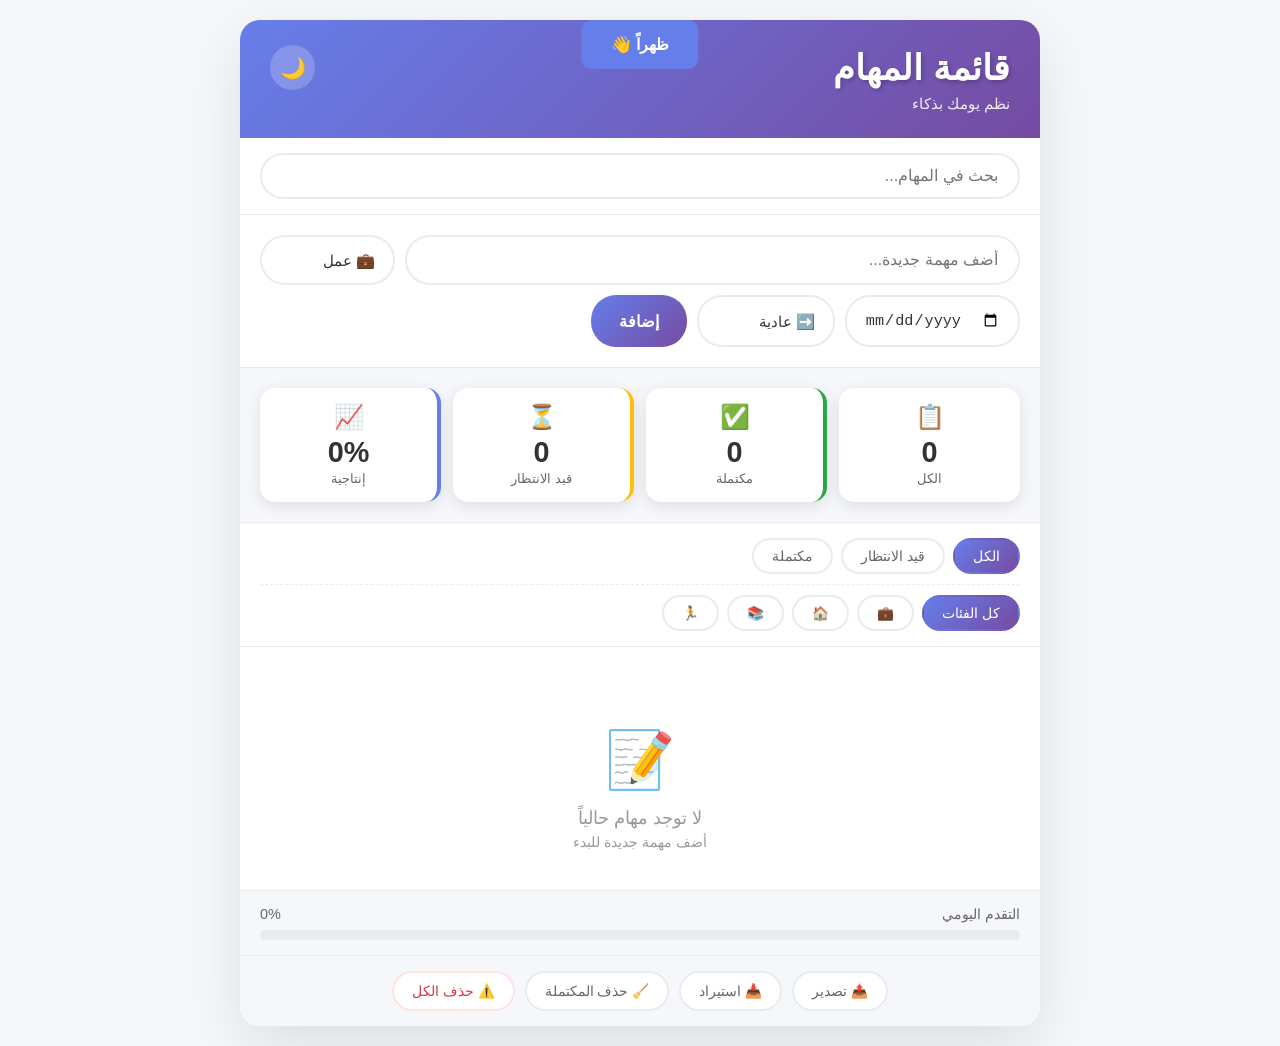
<file: index.html>
<!DOCTYPE html>
<html lang="ar" dir="rtl">
<head>
    <meta charset="UTF-8">
    <meta name="viewport" content="width=device-width, initial-scale=1.0">
    <meta name="description" content="تطبيق ذكي لإدارة المهام والمهام اليومية مع ميزات متقدمة للتصنيف والأولوية والعمل بدون إنترنت">
    <meta name="theme-color" content="#667eea">
    <meta name="background-color" content="#ffffff">
    <meta name="keywords" content="قائمة المهام, إدارة المهام, مهامي, todo list, task manager, تطبيق مهام, تنظيم الوقت">
    <meta name="author" content="MiniMax Agent">
    <meta name="robots" content="index, follow">
    
    <!-- Open Graph Meta Tags -->
    <meta property="og:title" content="قائمة المهام الذكية">
    <meta property="og:description" content="تطبيق ويب تقدمي لإدارة مهامك اليومية بذكاء">
    <meta property="og:type" content="website">
    <meta property="og:url" content="https://AbdulElahOthmanGwaith.github.io/todo-app-enhanced-repo/">
    <meta property="og:image" content="icons/icon-512x512.svg">
    <meta property="og:locale" content="ar_SA">
    
    <!-- PWA Manifest -->
    <link rel="manifest" href="manifest.json">
    <link rel="canonical" href="https://AbdulElahOthmanGwaith.github.io/todo-app-enhanced-repo/">
    
    <!-- Favicon and Icons -->
    <link rel="icon" type="image/svg+xml" href="icons/icon-192x192.svg">
    <link rel="apple-touch-icon" href="icons/icon-192x192.svg">
    <link rel="mask-icon" href="icons/icon-192x192.svg" color="#667eea">
    
    <!-- Preconnect to external resources -->
    <link rel="preconnect" href="https://fonts.googleapis.com">
    <link rel="preconnect" href="https://fonts.gstatic.com" crossorigin>
    
    <title>قائمة المهام الذكية - الإصدار المحدث</title>
    <link rel="stylesheet" href="styles.css">
</head>
<body>
    <div class="container">
        <header class="header">
            <div class="header-top">
                <h1>قائمة المهام</h1>
                <button id="darkModeBtn" class="dark-mode-btn" title="تبديل الوضع الداكن">
                    <span class="mode-icon">🌙</span>
                </button>
            </div>
            <p class="subtitle">نظم يومك بذكاء</p>
        </header>

        <!-- شريط البحث -->
        <div class="search-section">
            <input type="text" id="searchInput" placeholder="بحث في المهام...">
        </div>

        <div class="input-section">
            <div class="input-row">
                <input type="text" id="taskInput" placeholder="أضف مهمة جديدة..." maxlength="100">
                <select id="categorySelect">
                    <option value="work">💼 عمل</option>
                    <option value="personal">🏠 شخصي</option>
                    <option value="study">📚 دراسة</option>
                    <option value="health">🏃 صحة</option>
                    <option value="other">📁 أخرى</option>
                </select>
            </div>
            <div class="input-row">
                <input type="date" id="dueDateInput" class="date-input">
                <select id="prioritySelect">
                    <option value="low">⬇️ منخفضة</option>
                    <option value="normal" selected>➡️ عادية</option>
                    <option value="high">⬆️ مهمة</option>
                    <option value="urgent">🔴 عاجلة</option>
                </select>
                <button id="addTaskBtn">إضافة</button>
            </div>
        </div>

        <!-- قسم الإحصائيات -->
        <div class="stats-section">
            <div class="stat-card" data-tooltip="إجمالي المهام">
                <span class="stat-icon">📋</span>
                <span class="stat-number" id="totalTasks">0</span>
                <span class="stat-label">الكل</span>
            </div>
            <div class="stat-card completed" data-tooltip="المهام المكتملة">
                <span class="stat-icon">✅</span>
                <span class="stat-number" id="completedTasks">0</span>
                <span class="stat-label">مكتملة</span>
            </div>
            <div class="stat-card pending" data-tooltip="المهام المعلقة">
                <span class="stat-icon">⏳</span>
                <span class="stat-number" id="pendingTasks">0</span>
                <span class="stat-label">قيد الانتظار</span>
            </div>
            <div class="stat-card productivity" data-tooltip="نسبة الإنجاز">
                <span class="stat-icon">📈</span>
                <span class="stat-number" id="productivityRate">0%</span>
                <span class="stat-label">إنتاجية</span>
            </div>
        </div>

        <!-- قسم التصفية والعرض -->
        <div class="filter-section">
            <div class="filter-group">
                <button class="filter-btn active" data-filter="all">الكل</button>
                <button class="filter-btn" data-filter="pending">قيد الانتظار</button>
                <button class="filter-btn" data-filter="completed">مكتملة</button>
            </div>
            <div class="filter-group category-filter">
                <button class="filter-btn active" data-category="all">كل الفئات</button>
                <button class="filter-btn" data-category="work">💼</button>
                <button class="filter-btn" data-category="personal">🏠</button>
                <button class="filter-btn" data-category="study">📚</button>
                <button class="filter-btn" data-category="health">🏃</button>
            </div>
        </div>

        <!-- قسم الإجراءات الجماعية -->
        <div class="bulk-actions" id="bulkActions">
            <span class="bulk-info"><span id="selectedCount">0</span> محددة</span>
            <button class="bulk-btn complete-selected" onclick="completeSelected()">✓ إتمام</button>
            <button class="bulk-btn delete-selected" onclick="deleteSelected()">🗑️ حذف</button>
            <button class="bulk-btn" onclick="clearSelection()">إلغاء</button>
        </div>

        <ul id="taskList" class="task-list">
            <!-- المهام ستضاف هنا -->
        </ul>

        <div id="emptyMessage" class="empty-message">
            <span class="empty-icon">📝</span>
            <p>لا توجد مهام حالياً</p>
            <p class="empty-hint">أضف مهمة جديدة للبدء</p>
        </div>

        <!-- شريط التقدم -->
        <div class="progress-section">
            <div class="progress-header">
                <span>التقدم اليومي</span>
                <span id="progressPercent">0%</span>
            </div>
            <div class="progress-bar">
                <div class="progress-fill" id="progressFill"></div>
            </div>
        </div>

        <!-- قائمة الإجراءات -->
        <div class="actions-section">
            <button class="action-btn" onclick="exportTasks()" title="تصدير المهام">📤 تصدير</button>
            <button class="action-btn" onclick="importTasks()" title="استيراد المهام">📥 استيراد</button>
            <button class="action-btn" onclick="clearCompleted()" title="حذف المكتملة">🧹 حذف المكتملة</button>
            <button class="action-btn danger" onclick="clearAllTasks()" title="حذف الكل">⚠️ حذف الكل</button>
        </div>
    </div>

    <!-- زر التراجع عن الحذف -->
    <div id="undoToast" class="undo-toast">
        <span>تم حذف المهمة</span>
        <button onclick="undoDelete()">تراجع</button>
    </div>

    <!-- Service Worker Registration -->
    <script src="sw-register.js"></script>
    <script src="script.js"></script>
</body>
</html>
</file>
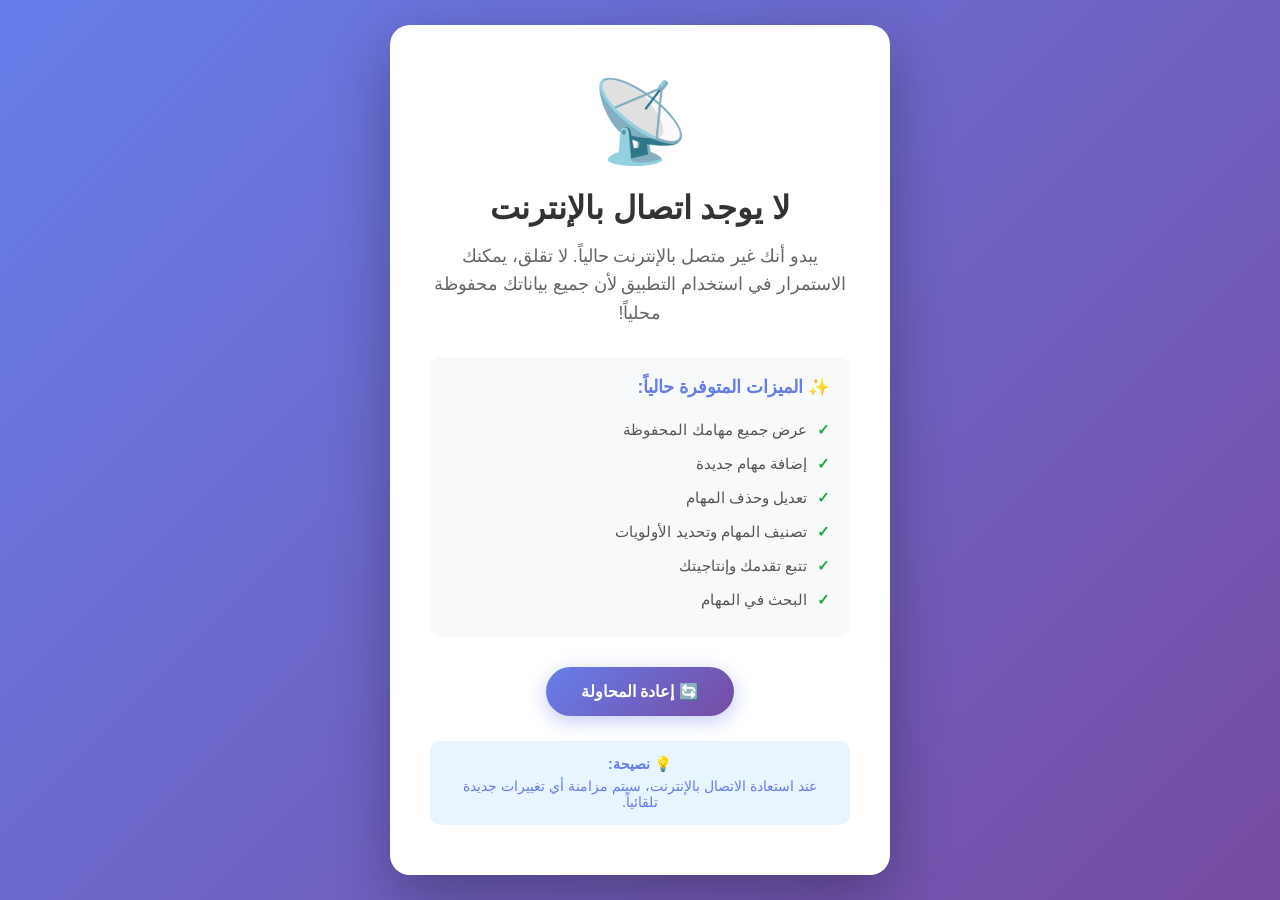
<file: offline.html>
<!DOCTYPE html>
<html lang="ar" dir="rtl">
<head>
    <meta charset="UTF-8">
    <meta name="viewport" content="width=device-width, initial-scale=1.0">
    <title>لا يوجد اتصال بالإنترنت - قائمة المهام</title>
    <style>
        * {
            margin: 0;
            padding: 0;
            box-sizing: border-box;
        }

        body {
            font-family: 'Segoe UI', Tahoma, Geneva, Verdana, sans-serif;
            background: linear-gradient(135deg, #667eea 0%, #764ba2 100%);
            min-height: 100vh;
            display: flex;
            align-items: center;
            justify-content: center;
            padding: 20px;
        }

        .container {
            text-align: center;
            background: white;
            padding: 50px 40px;
            border-radius: 20px;
            box-shadow: 0 20px 60px rgba(0, 0, 0, 0.3);
            max-width: 500px;
            width: 100%;
        }

        .icon {
            font-size: 80px;
            margin-bottom: 20px;
        }

        h1 {
            color: #333;
            font-size: 2rem;
            margin-bottom: 15px;
        }

        p {
            color: #666;
            font-size: 1.1rem;
            line-height: 1.6;
            margin-bottom: 30px;
        }

        .features {
            background: #f8f9fa;
            padding: 20px;
            border-radius: 12px;
            margin-bottom: 30px;
            text-align: right;
        }

        .features h3 {
            color: #667eea;
            margin-bottom: 15px;
            font-size: 1.1rem;
        }

        .features ul {
            list-style: none;
            padding: 0;
        }

        .features li {
            padding: 8px 0;
            color: #555;
            font-size: 0.95rem;
        }

        .features li::before {
            content: '✓';
            color: #28a745;
            margin-left: 10px;
            font-weight: bold;
        }

        .btn {
            display: inline-block;
            padding: 15px 35px;
            background: linear-gradient(135deg, #667eea 0%, #764ba2 100%);
            color: white;
            text-decoration: none;
            border-radius: 50px;
            font-size: 1rem;
            font-weight: bold;
            cursor: pointer;
            border: none;
            transition: all 0.3s ease;
            box-shadow: 0 5px 20px rgba(102, 126, 234, 0.4);
        }

        .btn:hover {
            transform: translateY(-3px);
            box-shadow: 0 8px 25px rgba(102, 126, 234, 0.5);
        }

        .status {
            margin-top: 25px;
            padding: 15px;
            background: #e8f4ff;
            border-radius: 10px;
            font-size: 0.9rem;
            color: #667eea;
        }

        .status strong {
            display: block;
            margin-bottom: 5px;
        }

        .wifi-icon {
            animation: pulse 2s infinite;
        }

        @keyframes pulse {
            0%, 100% {
                opacity: 1;
            }
            50% {
                opacity: 0.5;
            }
        }

        @media (max-width: 500px) {
            .container {
                padding: 30px 20px;
            }

            h1 {
                font-size: 1.5rem;
            }

            .icon {
                font-size: 60px;
            }
        }
    </style>
</head>
<body>
    <div class="container">
        <div class="icon wifi-icon">📡</div>
        <h1>لا يوجد اتصال بالإنترنت</h1>
        <p>
            يبدو أنك غير متصل بالإنترنت حالياً. لا تقلق، 
            يمكنك الاستمرار في استخدام التطبيق لأن جميع بياناتك محفوظة محلياً!
        </p>

        <div class="features">
            <h3>✨ الميزات المتوفرة حالياً:</h3>
            <ul>
                <li>عرض جميع مهامك المحفوظة</li>
                <li>إضافة مهام جديدة</li>
                <li>تعديل وحذف المهام</li>
                <li>تصنيف المهام وتحديد الأولويات</li>
                <li>تتبع تقدمك وإنتاجيتك</li>
                <li>البحث في المهام</li>
            </ul>
        </div>

        <button class="btn" onclick="window.location.reload()">
            🔄 إعادة المحاولة
        </button>

        <div class="status">
            <strong>💡 نصيحة:</strong>
            عند استعادة الاتصال بالإنترنت، سيتم مزامنة أي تغييرات جديدة تلقائياً.
        </div>
    </div>

    <script>
        // التحقق من حالة الاتصال
        function checkConnection() {
            if (navigator.onLine) {
                window.location.reload();
            }
        }

        // الاستماع لتغييرات الاتصال
        window.addEventListener('online', checkConnection);
        window.addEventListener('offline', () => {
            console.log('الاتصال مقطوع');
        });

        // التحقق كل 5 ثوانٍ
        setInterval(checkConnection, 5000);
    </script>
</body>
</html>
</file>
<file: styles.css>
/* المتغيرات الأساسية */
:root {
    --primary-gradient: linear-gradient(135deg, #667eea 0%, #764ba2 100%);
    --primary-color: #667eea;
    --secondary-color: #764ba2;
    --success-color: #28a745;
    --warning-color: #ffc107;
    --danger-color: #dc3545;
    --urgent-color: #fd7e14;
    --bg-color: #f5f7fa;
    --card-bg: #ffffff;
    --text-primary: #333333;
    --text-secondary: #666666;
    --text-muted: #999999;
    --border-color: #e9ecef;
    --shadow-color: rgba(0, 0, 0, 0.1);
    --shadow-hover: rgba(0, 0, 0, 0.15);
    --input-bg: #ffffff;
    --header-text: #ffffff;
    --transition-speed: 0.3s;
}

/* الوضع الداكن */
body.dark-mode {
    --bg-color: #1a1a2e;
    --card-bg: #16213e;
    --text-primary: #e8e8e8;
    --text-secondary: #b8b8b8;
    --text-muted: #888888;
    --border-color: #2d3a5a;
    --shadow-color: rgba(0, 0, 0, 0.3);
    --shadow-hover: rgba(0, 0, 0, 0.4);
    --input-bg: #0f3460;
    --header-text: #e8e8e8;
}

* {
    margin: 0;
    padding: 0;
    box-sizing: border-box;
}

body {
    font-family: 'Segoe UI', Tahoma, Geneva, Verdana, sans-serif;
    background: var(--bg-color);
    min-height: 100vh;
    padding: 20px;
    transition: background-color var(--transition-speed), color var(--transition-speed);
}

.container {
    max-width: 800px;
    margin: 0 auto;
    background: var(--card-bg);
    border-radius: 20px;
    box-shadow: 0 20px 60px var(--shadow-color);
    overflow: hidden;
    transition: background-color var(--transition-speed);
}

/* رأس الصفحة */
.header {
    background: var(--primary-gradient);
    color: var(--header-text);
    padding: 25px 30px;
    position: relative;
}

.header-top {
    display: flex;
    justify-content: space-between;
    align-items: center;
    margin-bottom: 5px;
}

.header h1 {
    font-size: 2.2rem;
    text-shadow: 2px 2px 4px rgba(0, 0, 0, 0.2);
}

.subtitle {
    font-size: 0.95rem;
    opacity: 0.9;
}

/* زر الوضع الداكن */
.dark-mode-btn {
    background: rgba(255, 255, 255, 0.2);
    border: none;
    border-radius: 50%;
    width: 45px;
    height: 45px;
    cursor: pointer;
    display: flex;
    align-items: center;
    justify-content: center;
    font-size: 1.3rem;
    transition: all var(--transition-speed);
}

.dark-mode-btn:hover {
    background: rgba(255, 255, 255, 0.3);
    transform: scale(1.1);
}

.dark-mode .mode-icon::before {
    content: '☀️';
}

/* قسم البحث */
.search-section {
    padding: 15px 20px;
    background: var(--card-bg);
    border-bottom: 1px solid var(--border-color);
}

#searchInput {
    width: 100%;
    padding: 12px 20px;
    border: 2px solid var(--border-color);
    border-radius: 25px;
    font-size: 1rem;
    background: var(--input-bg);
    color: var(--text-primary);
    transition: all var(--transition-speed);
}

#searchInput:focus {
    outline: none;
    border-color: var(--primary-color);
    box-shadow: 0 0 0 3px rgba(102, 126, 234, 0.2);
}

/* قسم الإدخال */
.input-section {
    padding: 20px;
    background: var(--card-bg);
    border-bottom: 1px solid var(--border-color);
}

.input-row {
    display: flex;
    gap: 10px;
    margin-bottom: 10px;
    flex-wrap: wrap;
}

.input-row:last-child {
    margin-bottom: 0;
}

#taskInput {
    flex: 1;
    min-width: 200px;
    padding: 14px 20px;
    border: 2px solid var(--border-color);
    border-radius: 25px;
    font-size: 1rem;
    background: var(--input-bg);
    color: var(--text-primary);
    transition: all var(--transition-speed);
}

#taskInput:focus {
    outline: none;
    border-color: var(--primary-color);
    box-shadow: 0 0 0 3px rgba(102, 126, 234, 0.2);
}

#categorySelect, #prioritySelect {
    padding: 14px 18px;
    border: 2px solid var(--border-color);
    border-radius: 25px;
    font-size: 0.95rem;
    background: var(--input-bg);
    color: var(--text-primary);
    cursor: pointer;
    transition: all var(--transition-speed);
}

#categorySelect:focus, #prioritySelect:focus {
    outline: none;
    border-color: var(--primary-color);
}

.date-input {
    padding: 14px 18px;
    border: 2px solid var(--border-color);
    border-radius: 25px;
    font-size: 0.95rem;
    background: var(--input-bg);
    color: var(--text-primary);
    cursor: pointer;
}

.date-input:focus {
    outline: none;
    border-color: var(--primary-color);
}

#addTaskBtn {
    padding: 14px 28px;
    background: var(--primary-gradient);
    color: white;
    border: none;
    border-radius: 25px;
    font-size: 1rem;
    cursor: pointer;
    transition: all var(--transition-speed);
    font-weight: bold;
    white-space: nowrap;
}

#addTaskBtn:hover {
    transform: translateY(-2px);
    box-shadow: 0 5px 20px rgba(102, 126, 234, 0.4);
}

/* قسم الإحصائيات */
.stats-section {
    display: grid;
    grid-template-columns: repeat(auto-fit, minmax(120px, 1fr));
    gap: 12px;
    padding: 20px;
    background: var(--bg-color);
    border-bottom: 1px solid var(--border-color);
}

.stat-card {
    text-align: center;
    padding: 15px;
    background: var(--card-bg);
    border-radius: 15px;
    box-shadow: 0 4px 15px var(--shadow-color);
    transition: all var(--transition-speed);
    position: relative;
}

.stat-card:hover {
    transform: translateY(-3px);
    box-shadow: 0 8px 25px var(--shadow-hover);
}

.stat-card.completed {
    border-right: 4px solid var(--success-color);
}

.stat-card.pending {
    border-right: 4px solid var(--warning-color);
}

.stat-card.productivity {
    border-right: 4px solid var(--primary-color);
}

.stat-icon {
    display: block;
    font-size: 1.5rem;
    margin-bottom: 5px;
}

.stat-number {
    display: block;
    font-size: 1.8rem;
    font-weight: bold;
    color: var(--text-primary);
}

.stat-label {
    font-size: 0.8rem;
    color: var(--text-secondary);
}

/* قسم التصفية */
.filter-section {
    padding: 15px 20px;
    background: var(--card-bg);
    border-bottom: 1px solid var(--border-color);
}

.filter-group {
    display: flex;
    flex-wrap: wrap;
    gap: 8px;
    margin-bottom: 10px;
}

.filter-group:last-child {
    margin-bottom: 0;
}

.filter-group.category-filter {
    padding-top: 10px;
    border-top: 1px dashed var(--border-color);
}

.filter-btn {
    padding: 8px 18px;
    border: 2px solid var(--border-color);
    background: var(--card-bg);
    border-radius: 20px;
    cursor: pointer;
    transition: all var(--transition-speed);
    font-size: 0.85rem;
    color: var(--text-secondary);
}

.filter-btn:hover {
    border-color: var(--primary-color);
    color: var(--primary-color);
}

.filter-btn.active {
    background: var(--primary-gradient);
    color: white;
    border-color: transparent;
}

/* الإجراءات الجماعية */
.bulk-actions {
    display: none;
    align-items: center;
    gap: 10px;
    padding: 12px 20px;
    background: linear-gradient(135deg, #e8f4ff 0%, #d4e8ff 100%);
    border-bottom: 1px solid var(--border-color);
    animation: slideDown 0.3s ease;
}

.bulk-actions.visible {
    display: flex;
    flex-wrap: wrap;
}

@keyframes slideDown {
    from {
        opacity: 0;
        transform: translateY(-10px);
    }
    to {
        opacity: 1;
        transform: translateY(0);
    }
}

.bulk-info {
    font-weight: bold;
    color: var(--primary-color);
}

.bulk-btn {
    padding: 8px 16px;
    border: none;
    border-radius: 15px;
    cursor: pointer;
    font-size: 0.85rem;
    transition: all var(--transition-speed);
}

.bulk-btn.complete-selected {
    background: var(--success-color);
    color: white;
}

.bulk-btn.delete-selected {
    background: var(--danger-color);
    color: white;
}

.bulk-btn:hover {
    transform: scale(1.05);
}

/* قائمة المهام */
.task-list {
    list-style: none;
    padding: 20px;
    max-height: 450px;
    overflow-y: auto;
}

.task-item {
    display: flex;
    align-items: center;
    flex-wrap: wrap;
    padding: 15px 18px;
    background: var(--card-bg);
    border-radius: 12px;
    margin-bottom: 10px;
    box-shadow: 0 3px 10px var(--shadow-color);
    transition: all var(--transition-speed);
    animation: slideIn 0.3s ease;
    cursor: pointer;
    border-right: 4px solid var(--border-color);
}

@keyframes slideIn {
    from {
        opacity: 0;
        transform: translateX(-20px);
    }
    to {
        opacity: 1;
        transform: translateX(0);
    }
}

.task-item:hover {
    box-shadow: 0 6px 20px var(--shadow-hover);
}

.task-item.selected {
    background: linear-gradient(135deg, #e8f4ff 0%, #d4e8ff 100%);
    border-color: var(--primary-color);
}

.task-item.completed {
    opacity: 0.7;
    background: var(--bg-color);
}

.task-item.completed .task-text {
    text-decoration: line-through;
    color: var(--text-muted);
}

/* الأولويات */
.task-item.priority-low {
    border-right-color: #20c997;
}

.task-item.priority-normal {
    border-right-color: var(--primary-color);
}

.task-item.priority-high {
    border-right-color: var(--urgent-color);
}

.task-item.priority-urgent {
    border-right-color: var(--danger-color);
}

/* التصنيفات */
.task-item.category-work::before {
    content: '💼';
    margin-left: 10px;
}

.task-item.category-personal::before {
    content: '🏠';
    margin-left: 10px;
}

.task-item.category-study::before {
    content: '📚';
    margin-left: 10px;
}

.task-item.category-health::before {
    content: '🏃';
    margin-left: 10px;
}

.task-item.category-other::before {
    content: '📁';
    margin-left: 10px;
}

/* تاريخ الاستحقاق */
.due-date {
    font-size: 0.75rem;
    padding: 3px 8px;
    border-radius: 10px;
    margin-right: 10px;
    background: var(--bg-color);
    color: var(--text-secondary);
}

.due-date.overdue {
    background: #ffe3e3;
    color: var(--danger-color);
}

.due-date.soon {
    background: #fff3cd;
    color: var(--urgent-color);
}

/* مربع الاختيار */
.task-checkbox {
    width: 24px;
    height: 24px;
    border: 2px solid var(--primary-color);
    border-radius: 50%;
    margin-left: 12px;
    display: flex;
    align-items: center;
    justify-content: center;
    transition: all var(--transition-speed);
    flex-shrink: 0;
    cursor: pointer;
}

.task-checkbox:hover {
    background: rgba(102, 126, 234, 0.1);
}

.task-checkbox.checked {
    background: var(--primary-color);
    border-color: var(--primary-color);
}

.task-checkbox.checked::after {
    content: '✓';
    color: white;
    font-size: 14px;
}

/* مربع الاختيار متعدد */
.task-select {
    width: 22px;
    height: 22px;
    border: 2px solid var(--border-color);
    border-radius: 6px;
    margin-left: 10px;
    cursor: pointer;
    transition: all var(--transition-speed);
    flex-shrink: 0;
}

.task-select:hover {
    border-color: var(--primary-color);
}

.task-select.selected {
    background: var(--primary-color);
    border-color: var(--primary-color);
}

/* نص المهمة */
.task-text {
    flex: 1;
    font-size: 1rem;
    color: var(--text-primary);
    min-width: 150px;
    word-break: break-word;
}

/* قسم الأزرار */
.task-actions {
    display: flex;
    gap: 6px;
    margin-right: 15px;
}

.task-btn {
    width: 32px;
    height: 32px;
    border: none;
    border-radius: 50%;
    cursor: pointer;
    transition: all var(--transition-speed);
    display: flex;
    align-items: center;
    justify-content: center;
    font-size: 0.9rem;
}

.edit-btn {
    background: var(--bg-color);
    color: var(--primary-color);
}

.edit-btn:hover {
    background: var(--primary-color);
    color: white;
}

.delete-btn {
    background: #ffe3e3;
    color: var(--danger-color);
}

.delete-btn:hover {
    background: var(--danger-color);
    color: white;
}

/* رسالة فارغة */
.empty-message {
    text-align: center;
    padding: 40px 20px;
    color: var(--text-muted);
}

.empty-icon {
    font-size: 3.5rem;
    display: block;
    margin-bottom: 15px;
}

.empty-message p {
    font-size: 1.1rem;
}

.empty-hint {
    font-size: 0.9rem !important;
    margin-top: 5px;
}

/* شريط التقدم */
.progress-section {
    padding: 15px 20px;
    background: var(--bg-color);
    border-top: 1px solid var(--border-color);
}

.progress-header {
    display: flex;
    justify-content: space-between;
    margin-bottom: 8px;
    font-size: 0.9rem;
    color: var(--text-secondary);
}

.progress-bar {
    height: 10px;
    background: var(--border-color);
    border-radius: 10px;
    overflow: hidden;
}

.progress-fill {
    height: 100%;
    background: var(--primary-gradient);
    border-radius: 10px;
    transition: width 0.5s ease;
    width: 0%;
}

/* قسم الإجراءات */
.actions-section {
    display: flex;
    justify-content: center;
    gap: 10px;
    padding: 15px;
    background: var(--bg-color);
    border-top: 1px solid var(--border-color);
    flex-wrap: wrap;
}

.action-btn {
    padding: 10px 18px;
    border: 2px solid var(--border-color);
    background: var(--card-bg);
    border-radius: 20px;
    cursor: pointer;
    font-size: 0.85rem;
    color: var(--text-secondary);
    transition: all var(--transition-speed);
}

.action-btn:hover {
    border-color: var(--primary-color);
    color: var(--primary-color);
}

.action-btn.danger {
    border-color: #ffe3e3;
    color: var(--danger-color);
}

.action-btn.danger:hover {
    background: var(--danger-color);
    border-color: var(--danger-color);
    color: white;
}

/* إشعار التراجع عن الحذف */
.undo-toast {
    position: fixed;
    bottom: 30px;
    left: 50%;
    transform: translateX(-50%) translateY(100px);
    background: var(--card-bg);
    padding: 15px 25px;
    border-radius: 12px;
    box-shadow: 0 10px 40px rgba(0, 0, 0, 0.2);
    display: flex;
    align-items: center;
    gap: 15px;
    z-index: 1000;
    opacity: 0;
    transition: all 0.4s ease;
}

.undo-toast.visible {
    transform: translateX(-50%) translateY(0);
    opacity: 1;
}

.undo-toast span {
    color: var(--text-primary);
}

.undo-toast button {
    padding: 8px 16px;
    background: var(--primary-color);
    color: white;
    border: none;
    border-radius: 8px;
    cursor: pointer;
    font-weight: bold;
}

.undo-toast button:hover {
    background: var(--secondary-color);
}

/* قائمة التنقل المخصصة */
select {
    appearance: none;
    background-image: url("data:image/svg+xml,%3Csvg xmlns='http://www.w3.org/2000/svg' width='12' height='12' viewBox='0 0 12 12'%3E%3Cpath fill='%23666' d='M6 8L1 3h10z'/%3E%3C/svg%3E");
    background-repeat: no-repeat;
    background-position: left 15px center;
    padding-left: 40px !important;
}

body.dark-mode select {
    background-image: url("data:image/svg+xml,%3Csvg xmlns='http://www.w3.org/2000/svg' width='12' height='12' viewBox='0 0 12 12'%3E%3Cpath fill='%23b8b8b8' d='M6 8L1 3h10z'/%3E%3C/svg%3E");
}

/* شريط التمرير المخصص */
.task-list::-webkit-scrollbar {
    width: 8px;
}

.task-list::-webkit-scrollbar-track {
    background: var(--bg-color);
    border-radius: 10px;
}

.task-list::-webkit-scrollbar-thumb {
    background: var(--primary-color);
    border-radius: 10px;
}

.task-list::-webkit-scrollbar-thumb:hover {
    background: var(--secondary-color);
}

/* التجاوب */
@media (max-width: 600px) {
    .header h1 {
        font-size: 1.8rem;
    }
    
    .input-row {
        flex-direction: column;
    }
    
    #taskInput, #categorySelect, #prioritySelect, .date-input, #addTaskBtn {
        width: 100%;
        border-radius: 12px;
    }
    
    select {
        background-position: left 15px center;
        padding-left: 40px !important;
    }
    
    .stats-section {
        grid-template-columns: repeat(2, 1fr);
    }
    
    .task-item {
        padding: 12px 15px;
    }
    
    .task-actions {
        width: 100%;
        justify-content: flex-end;
        margin-top: 10px;
        margin-right: 0;
        padding-top: 10px;
        border-top: 1px dashed var(--border-color);
    }
    
    .due-date {
        order: -1;
        width: 100%;
        margin-bottom: 10px;
        margin-right: 0;
    }
    
    .task-checkbox {
        margin-left: 8px;
    }
    
    .bulk-actions {
        flex-direction: column;
        align-items: stretch;
    }
    
    .bulk-actions .bulk-btn {
        width: 100%;
        padding: 12px;
    }
}

/* تأثيرات إضافية */
.task-item.deleting {
    animation: slideOut 0.3s ease forwards;
}

@keyframes slideOut {
    to {
        opacity: 0;
        transform: translateX(-30px);
    }
}

/* تلميحات الأدوات */
[data-tooltip] {
    position: relative;
}

[data-tooltip]::after {
    content: attr(data-tooltip);
    position: absolute;
    bottom: 100%;
    left: 50%;
    transform: translateX(-50%);
    padding: 5px 10px;
    background: #333;
    color: white;
    font-size: 0.75rem;
    border-radius: 5px;
    white-space: nowrap;
    opacity: 0;
    pointer-events: none;
    transition: opacity 0.3s;
}

[data-tooltip]:hover::after {
    opacity: 1;
}
</file>
